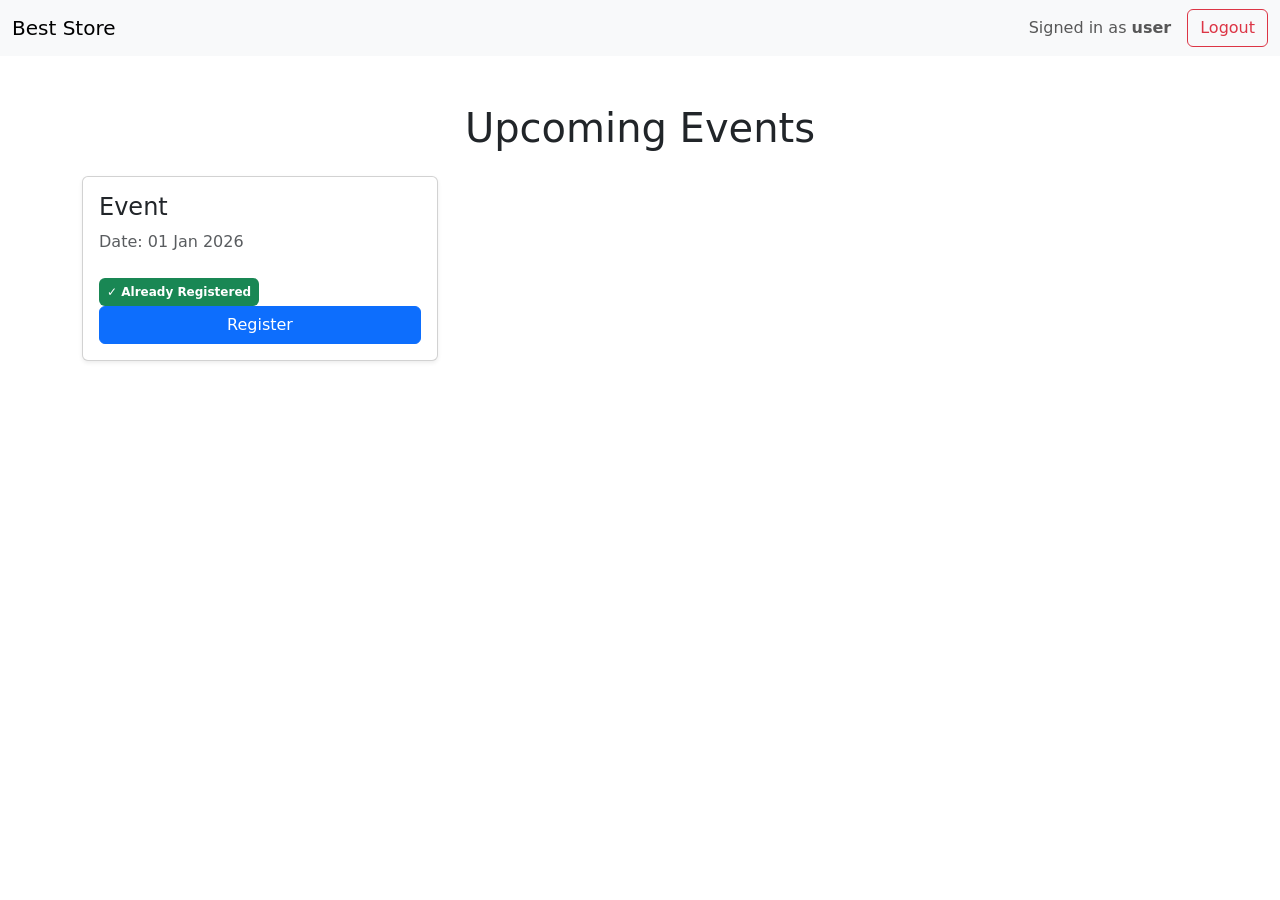
<file: src/main/resources/templates/eventRegPage.html>
<!doctype html>
<html lang="en" xmlns:th="http://www.thymeleaf.org"
      xmlns:sec="http://www.thymeleaf.org/thymeleaf-extras-springsecurity6">
  <head>
    <meta charset="utf-8">
    <meta name="viewport" content="width=device-width, initial-scale=1">
    <title>Events - Best Store</title>
    <link href="https://cdn.jsdelivr.net/npm/bootstrap@5.3.7/dist/css/bootstrap.min.css" rel="stylesheet" crossorigin="anonymous">
  </head>
  <body>
    <nav class="navbar navbar-expand-lg bg-body-tertiary">
      <div class="container-fluid">
        <a class="navbar-brand" href="/">Best Store</a>
        <span class="navbar-text ms-auto me-3">
          Signed in as <strong sec:authentication="name">user</strong>
        </span>
        <form method="post" th:action="@{/logout}">
          <button type="submit" class="btn btn-outline-danger">Logout</button>
        </form>
      </div>
    </nav>

    <div class="container py-5">
      <h1 class="text-center mb-4">Upcoming Events</h1>

      <div class="row row-cols-1 row-cols-md-2 row-cols-lg-3 g-4">
        <div class="col" th:each="event : ${events}">
          <div class="card h-100 shadow-sm">
            <div class="card-body d-flex flex-column">
              <h4 class="card-title" th:text="${event.name}">Event</h4>
              <p class="card-text text-muted mb-4">
                <span>Date: </span>
                <span th:text="${#temporals.format(event.eventDate, 'dd MMM yyyy')}">01 Jan 2026</span>
              </p>

              <div class="mt-auto">
                <span th:if="${registeredEventNumbers.contains(event.id)}"
                      class="badge bg-success p-2">&#10003; Already Registered</span>

                <form th:unless="${registeredEventNumbers.contains(event.id)}"
                      method="post" th:action="@{/registerEvent}" class="d-grid">
                  <input type="hidden" name="eventNumber" th:value="${event.id}" />
                  <button type="submit" class="btn btn-primary">Register</button>
                </form>
              </div>
            </div>
          </div>
        </div>
      </div>
    </div>

    <script src="https://cdn.jsdelivr.net/npm/bootstrap@5.3.7/dist/js/bootstrap.bundle.min.js" crossorigin="anonymous"></script>
  </body>
</html>
</file>
